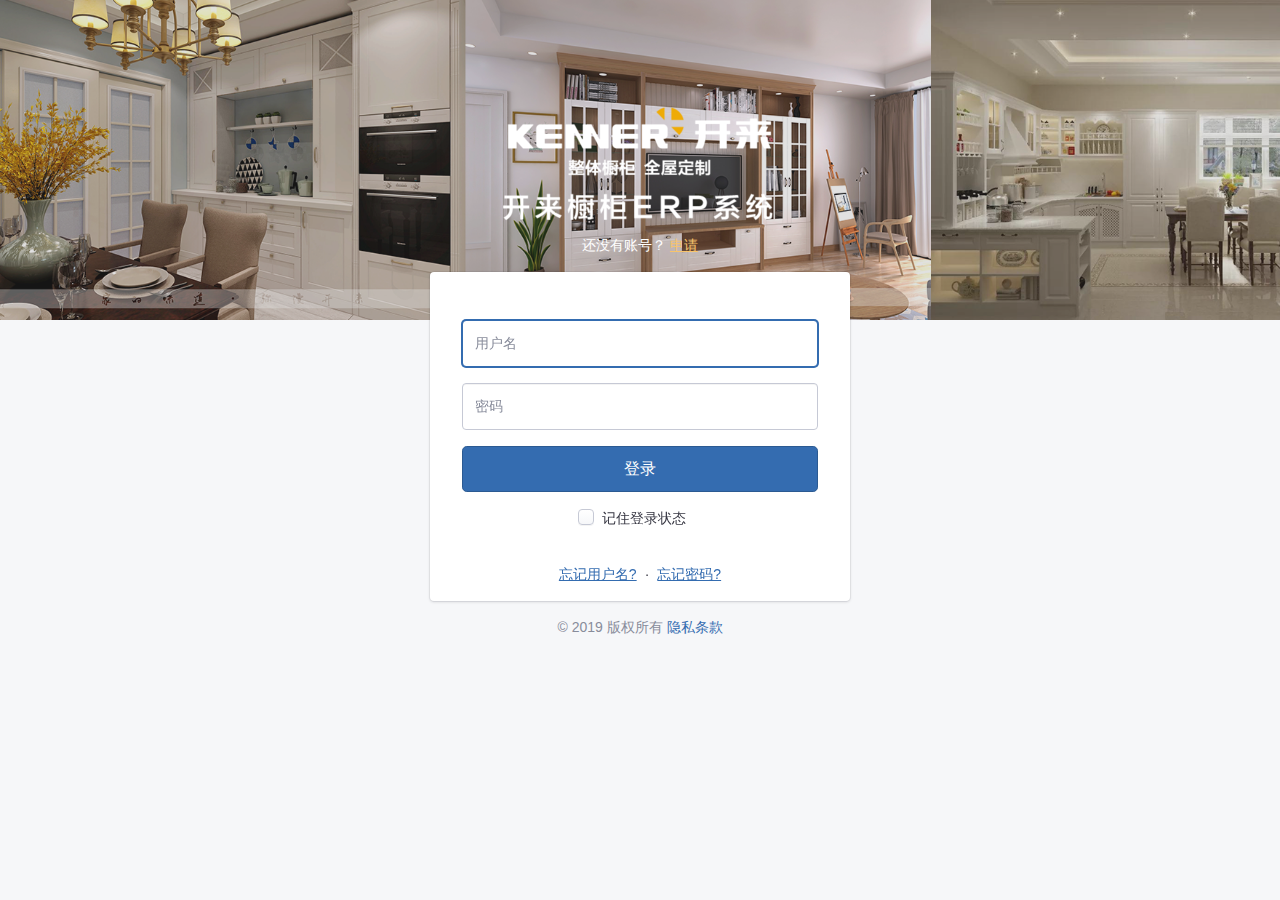
<file: index.html>
<!DOCTYPE html><html lang=zh-Hans><head><meta charset=utf-8><meta http-equiv=X-UA-Compatible content="IE=edge"><meta name=viewport content="width=device-width,initial-scale=1,shrink-to-fit=no"><link rel=icon href=/favicon.ico><link rel=stylesheet href=assets/stylesheets/theme.min.css data-skin=default><link rel=stylesheet href=assets/stylesheets/theme-dark.min.css data-skin=dark><meta name=theme-color content=#346cb0><title>开来ERP</title><link href=/css/app.9f316dcf.css rel=preload as=style><link href=/css/chunk-vendors.b7cf3a0b.css rel=preload as=style><link href=/js/app.e2dfb8c0.js rel=modulepreload as=script><link href=/js/chunk-vendors.c6a33e2b.js rel=modulepreload as=script><link href=/css/chunk-vendors.b7cf3a0b.css rel=stylesheet><link href=/css/app.9f316dcf.css rel=stylesheet></head><body><noscript><strong>We're sorry but try-looper doesn't work properly without JavaScript enabled. Please enable it to continue.</strong></noscript><div id=app></div><script type=module src=/js/chunk-vendors.c6a33e2b.js></script><script type=module src=/js/app.e2dfb8c0.js></script><script>!function(){var e=document,t=e.createElement("script");if(!("noModule"in t)&&"onbeforeload"in t){var n=!1;e.addEventListener("beforeload",function(e){if(e.target===t)n=!0;else if(!e.target.hasAttribute("nomodule")||!n)return;e.preventDefault()},!0),t.type="module",t.src=".",e.head.appendChild(t),t.remove()}}();</script><script src=/js/chunk-vendors-legacy.03e229f4.js nomodule></script><script src=/js/app-legacy.dd2388d0.js nomodule></script></body></html>
</file>
